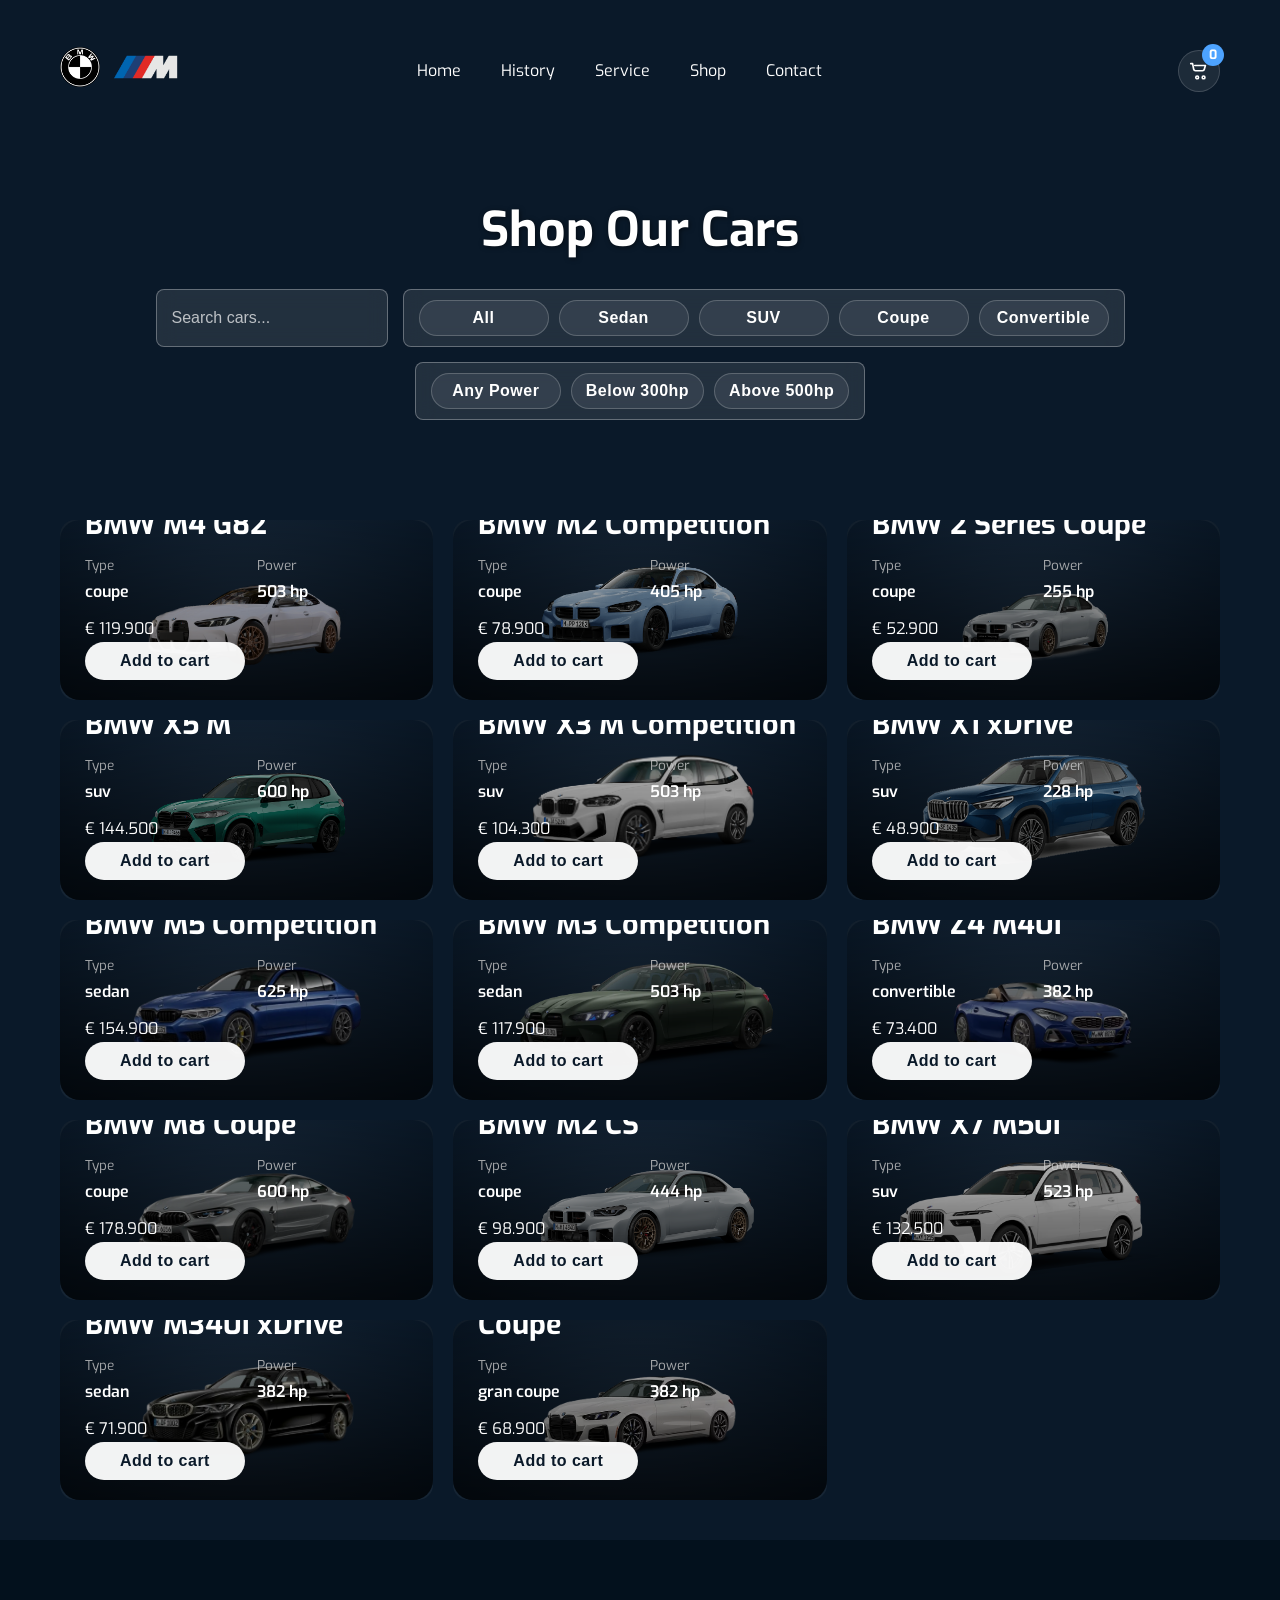
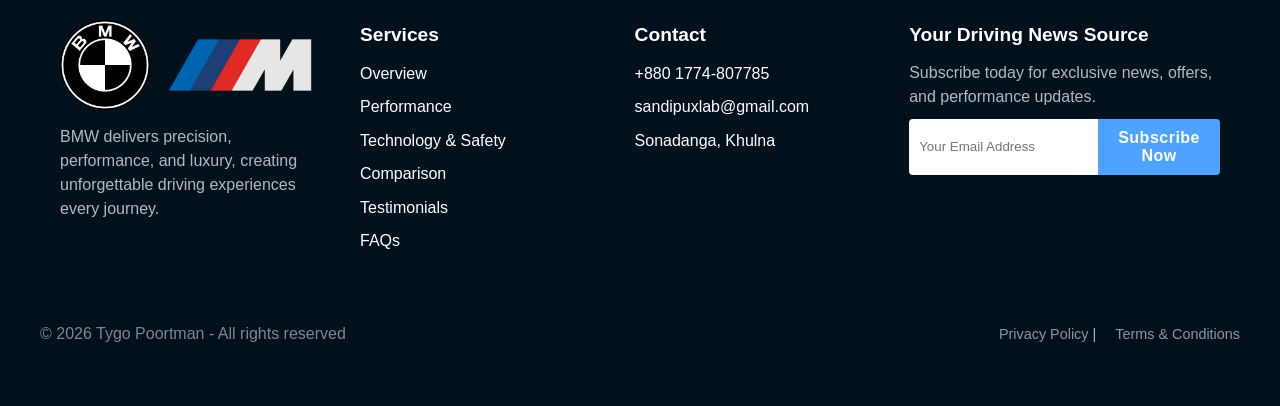
<file: les-1.1/shop.html>
<!DOCTYPE html>
<html lang="en">

<head>
    <meta charset="UTF-8" />
    <meta name="viewport" content="width=device-width, initial-scale=1.0" />
    <title>Shop - Cars</title>
    <link rel="stylesheet" href="style.css" />
    <link rel="stylesheet" href="shop.css" />
    <link rel="preconnect" href="https://fonts.googleapis.com" />
    <link rel="preconnect" href="https://fonts.gstatic.com" crossorigin />
    <link href="https://fonts.googleapis.com/css2?family=Exo:ital,wght@0,100..900;1,100..900&display=swap"
        rel="stylesheet" />
</head>

<body>
    <!-- NAVBAR -->
    <header class="navbar">
        <div class="logo">
            <a href="index.html"><img src="images/bmwlogo.png" alt="BMW Logo" class="logoimg" /></a>
            <a href="index.html"><img src="images/bmwmlogo.png" alt="BMW M Logo" class="logomimg" /></a>
        </div>
        <nav class="nav-links">
            <a href="index.html#">Home</a>
            <a href="index.html#history">History</a>
            <a href="index.html#service">Service</a>
            <a href="shop.html#">Shop</a>
            <a href="index.html#contact">Contact</a>

        </nav>
        <div class="cart-icon">
            <a href="shoppingcart.html" class="cart-link" aria-label="Open shopping cart">
                <svg viewBox="0 0 24 24" aria-hidden="true">
                    <path d="M3 4h2l1.2 6.1a2 2 0 0 0 2 1.6h7.6a2 2 0 0 0 2-1.6L19 6H7.4" />
                    <circle cx="10" cy="19" r="1.5" />
                    <circle cx="17" cy="19" r="1.5" />
                </svg>
            </a>
            <span id="cartCount">0</span>
        </div>
    </header>

    <!-- Shop Header / Search & Filters -->
    <section class="shop-header">
        <h1>Shop Our Cars</h1>
        <div class="search-filter-container">
            <input type="text" id="searchInput" placeholder="Search cars..." />

            <div class="filter-group" id="typeFilter">
                <button data-type="">All</button>
                <button data-type="sedan">Sedan</button>
                <button data-type="suv">SUV</button>
                <button data-type="coupe">Coupe</button>
                <button data-type="convertible">Convertible</button>
            </div>

            <div class="filter-group" id="powerFilter">
                <button data-power="">Any Power</button>
                <button data-power="300">Below 300hp</button>
                <button data-power="500">Above 500hp</button>
            </div>
        </div>
    </section>

    <!-- Car Grid -->
    <section class="car-grid">
        <div id="carsContainer" class="cars">
            <!-- Car items will be injected by JS -->
        </div>
    </section>

    <!-- FOOTER -->
    <footer>
        <div class="footer-container">
            <div class="footer-section">
                <div class="logos">
                    <img src="images/bmwlogo.png" alt="BMW Logo" class="logoimgfooter" />
                    <img src="images/bmwmlogo.png" alt="BMW M Logo" class="logomimgfooter" />
                </div>
                <p>BMW delivers precision, performance, and luxury, creating unforgettable driving experiences every
                    journey.</p>
            </div>

            <div class="footer-section">
                <h2>Services</h2>
                <ul>
                    <li>Overview</li>
                    <li>Performance</li>
                    <li>Technology & Safety</li>
                    <li>Comparison</li>
                    <li>Testimonials</li>
                    <li>FAQs</li>
                </ul>
            </div>

            <div class="footer-section">
                <h2>Contact</h2>
                <ul>
                    <li>+880 1774-807785</li>
                    <li>sandipuxlab@gmail.com</li>
                    <li>Sonadanga, Khulna</li>
                </ul>
            </div>

            <div class="footer-section">
                <h2>Your Driving News Source</h2>
                <p>Subscribe today for exclusive news, offers, and performance updates.</p>
                <form class="subscribe-form">
                    <input type="email" placeholder="Your Email Address" />
                    <button type="submit">Subscribe Now</button>
                </form>
            </div>
        </div>
        <div class="footer-bottom">
            <p>&copy; 2026 Tygo Poortman - All rights reserved</p>
            <div class="privacy-links">
                <a href="#">Privacy Policy</a> | <a href="#">Terms & Conditions</a>
            </div>
        </div>
    </footer>

    <script src="shop.js" defer></script>
</body>

</html>
</file>
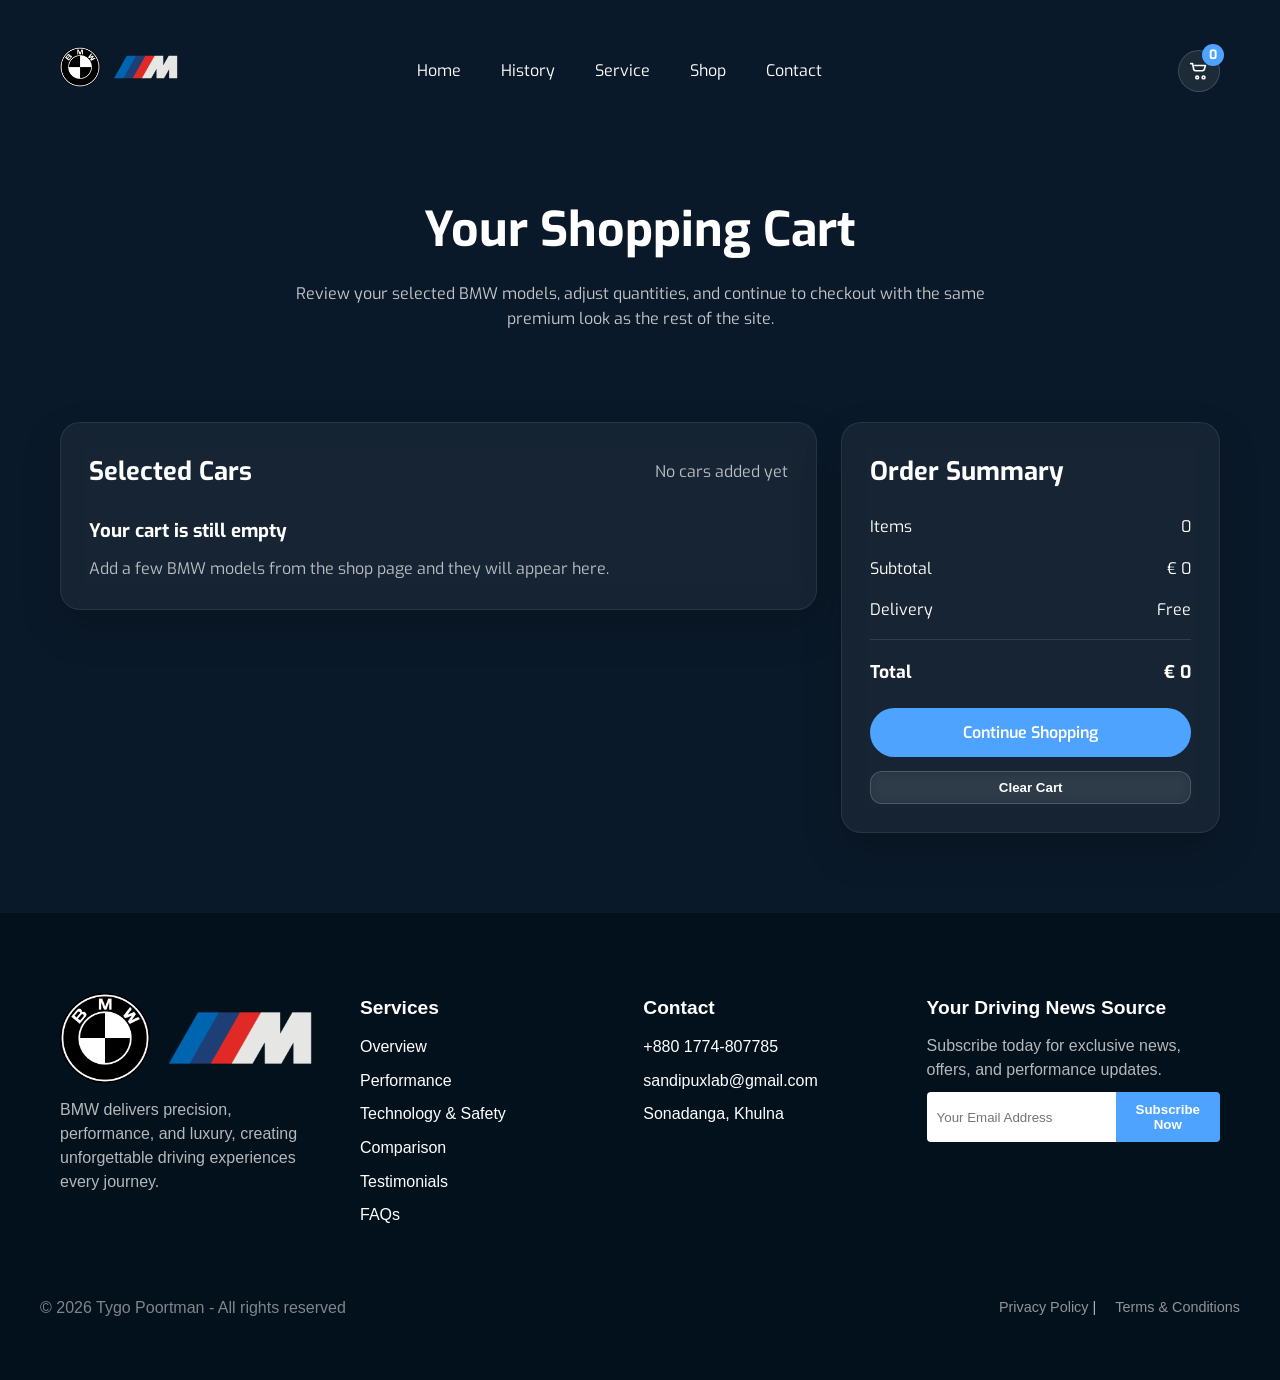
<file: les-1.1/shoppingcart.html>
<!DOCTYPE html>
<html lang="en">

<head>
    <meta charset="UTF-8" />
    <meta name="viewport" content="width=device-width, initial-scale=1.0" />
    <title>Shopping Cart - BMW</title>
    <link rel="stylesheet" href="style.css" />
    <link rel="stylesheet" href="shoppingcart.css" />
    <link rel="preconnect" href="https://fonts.googleapis.com" />
    <link rel="preconnect" href="https://fonts.gstatic.com" crossorigin />
    <link href="https://fonts.googleapis.com/css2?family=Exo:ital,wght@0,100..900;1,100..900&display=swap"
        rel="stylesheet" />
</head>

<body class="cart-page">
    <header class="navbar">
        <div class="logo">
            <a href="index.html"><img src="images/bmwlogo.png" alt="BMW Logo" class="logoimg" /></a>
            <a href="index.html"><img src="images/bmwmlogo.png" alt="BMW M Logo" class="logomimg" /></a>
        </div>
        <nav class="nav-links">
            <a href="index.html">Home</a>
            <a href="index.html#history">History</a>
            <a href="index.html#service">Service</a>
            <a href="shop.html">Shop</a>
            <a href="index.html#contact">Contact</a>

        </nav>
        <div class="cart-icon">
            <a href="shoppingcart.html" class="cart-link" aria-label="Open shopping cart">
                <svg viewBox="0 0 24 24" aria-hidden="true">
                    <path d="M3 4h2l1.2 6.1a2 2 0 0 0 2 1.6h7.6a2 2 0 0 0 2-1.6L19 6H7.4" />
                    <circle cx="10" cy="19" r="1.5" />
                    <circle cx="17" cy="19" r="1.5" />
                </svg>
            </a>
            <span id="cartCount">0</span>
        </div>
    </header>

    <section class="cart-header">
        <h1>Your Shopping Cart</h1>
        <p>Review your selected BMW models, adjust quantities, and continue to checkout with the same premium look as
            the rest of the site.</p>
    </section>

    <main class="cart-layout">
        <section class="cart-panel">
            <div class="cart-title-row">
                <h2>Selected Cars</h2>
                <p class="subtle-text" id="cartStatus">Loading your cart...</p>
            </div>

            <div id="cartItems" class="cart-items"></div>
        </section>

        <aside class="summary-panel">
            <h2>Order Summary</h2>
            <div class="summary-lines">
                <div class="summary-line">
                    <span>Items</span>
                    <span id="summaryItems">0</span>
                </div>
                <div class="summary-line">
                    <span>Subtotal</span>
                    <span id="summarySubtotal">EUR 0</span>
                </div>
                <div class="summary-line">
                    <span>Delivery</span>
                    <span id="summaryDelivery">Free</span>
                </div>
                <div class="summary-total">
                    <span>Total</span>
                    <span id="summaryTotal">EUR 0</span>
                </div>
            </div>

            <div class="summary-actions">
                <a href="shop.html" class="primary-link">Continue Shopping</a>
                <button type="button" id="clearCartButton" class="secondary-button">Clear Cart</button>
            </div>
        </aside>
    </main>

    <footer>
        <div class="footer-container">
            <div class="footer-section">
                <div class="logos">
                    <img src="images/bmwlogo.png" alt="BMW Logo" class="logoimgfooter" />
                    <img src="images/bmwmlogo.png" alt="BMW M Logo" class="logomimgfooter" />
                </div>
                <p>BMW delivers precision, performance, and luxury, creating unforgettable driving experiences every
                    journey.</p>
            </div>

            <div class="footer-section">
                <h2>Services</h2>
                <ul>
                    <li>Overview</li>
                    <li>Performance</li>
                    <li>Technology & Safety</li>
                    <li>Comparison</li>
                    <li>Testimonials</li>
                    <li>FAQs</li>
                </ul>
            </div>

            <div class="footer-section">
                <h2>Contact</h2>
                <ul>
                    <li>+880 1774-807785</li>
                    <li>sandipuxlab@gmail.com</li>
                    <li>Sonadanga, Khulna</li>
                </ul>
            </div>

            <div class="footer-section">
                <h2>Your Driving News Source</h2>
                <p>Subscribe today for exclusive news, offers, and performance updates.</p>
                <form class="subscribe-form">
                    <input type="email" placeholder="Your Email Address" />
                    <button type="submit">Subscribe Now</button>
                </form>
            </div>
        </div>
        <div class="footer-bottom">
            <p>&copy; 2026 Tygo Poortman - All rights reserved</p>
            <div class="privacy-links">
                <a href="#">Privacy Policy</a> | <a href="#">Terms & Conditions</a>
            </div>
        </div>
    </footer>

    <script src="shoppingcart.js" defer></script>
</body>

</html>
</file>
<file: les-1.1/style.css>
* {
  margin: 0;
  padding: 0;
  box-sizing: border-box;
  scroll-behavior: smooth;
}

body {
  font-family: "Exo", sans-serif;
  margin: -30 0;
  background: #0a1929;
  color: white;
  line-height: 1.6;
}

/* ===== NAVBAR ===== */
.navbar {
  margin-top: 30px;
  display: flex;
  align-items: center;
  padding: 20px 60px;
  position: relative;
  z-index: 1;
}

.logo {
  position: absolute;
  left: 60px;
  display: flex;
  align-items: center;
  gap: 10px;
}

.nav-links {
  display: flex;
  gap: 40px;
  margin: auto;
  text-decoration: none;
}

.nav-links a {
  position: relative;
  color: white;
  text-decoration: none;
  font-size: 16px;
  font-weight: 400;
  transition: all 0.3s ease;
}

.nav-links a::after {
  content: "";
  position: absolute;
  width: 0%;
  height: 2px;
  background: #4da3ff;
  left: 0;
  bottom: -5px;
  transition: 0.3s;
}

.nav-links a:hover::after {
  width: 100%;
}

.logoimg {
  height: 40px;
  width: auto;
}

.logomimg {
  height: 40px;
  width: auto;
}

/* ===== HERO SECTION ===== */
.top-section {
  position: relative;
  overflow: hidden;
  min-height: 80vh;
  z-index: 4;
}

.hero {
  text-align: center;
  padding: 80px 20px 0;
  position: relative;
  overflow: hidden;
}

.hero h1 {
  font-size: 3.5rem;
  font-weight: 700;
  margin-bottom: 20px;
  z-index: 2;
  position: relative;
}

.herospan {
  font-family: "Exo", sans-serif;
  font-weight: 300;
  font-size: 3rem;
  display: block;
  margin-bottom: 10px;
}

.herospan2 {
  font-family: "Exo", sans-serif;
  font-weight: 700;
  font-size: 4rem;
  background: white;
  -webkit-background-clip: text;
  -webkit-text-fill-color: transparent;
  background-clip: text;
}

.hero p {
  font-size: 1.2rem;
  opacity: 0.8;
  margin-bottom: 40px;
  max-width: 600px;
  margin-left: auto;
  margin-right: auto;
  position: relative;
  z-index: 3;
}

.hero-car {
  width: 100%;
  max-width: 1200px;
  height: auto;
  margin: 40px 0;
  z-index: 2;
  position: relative;
}

.hero-stats {
  display: flex;
  gap: 60px;
  padding: 30px 100px;
  margin-left: auto;
margin-right: 10%;
  margin-top: -100px;
  width: fit-content;

  background: linear-gradient(
    90deg,
    rgba(28, 63, 110, 0.15) 0%,
    rgba(28, 63, 110, 0.4) 30%,
    rgba(28, 63, 110, 0.8) 70%,
    rgba(42, 90, 160, 1) 100%
  );

  border: 1px solid rgba(255,255,255,0.1);

  clip-path: polygon(18% 0, 100% 0, 82% 100%, 0% 100%);

  backdrop-filter: blur(20px);
  position: relative;
  z-index: 3;
}


.hero-stats div {
  text-align: center;
  position: relative;
  padding: 0 20px;
}

.hero-stats div:not(:last-child)::after {
  content: "";
  position: absolute;
  right: -30px;
  top: 50%;
  transform: translateY(-50%);
  width: 1px;
  height: 40px;
  background: rgba(255,255,255,0.3);
}

.hero-stats h2 {
  font-size: 2rem;
  color: #ffffff;
  margin-bottom: 5px;
}

.hero-stats p {
  font-size: 0.8rem;
  opacity: 0.7;
  text-transform: uppercase;
  letter-spacing: 1px;
}

/* ===== M STRIPES ===== */
.m-stripes {
  position: absolute;
  top: -200px;
  right: 1350px;
  display: flex;
  transform: rotate(15deg);
  z-index: -1;
  opacity: 1;
}

.stripe {
  width: 150px;
  height: 2000px;
}

.blue-light {
  background: linear-gradient(180deg, #6db6ff, #4da3ff);
}

.blue-dark {
  background: linear-gradient(180deg, #012f6f, #022459);
}

.red {
  background: linear-gradient(180deg, #e2272b, #c62828);
}

/* ===== SPECIFICATIONS SECTION ===== */
.specs {
  padding: 120px 60px;
  position: relative;
}

.specs h2{
font-size:2.6rem;
font-weight:700;
text-align:left;
margin-bottom:40px;
margin-left: 14.5%;
}

.specs-container {
  display: grid;
  grid-template-columns: 1fr 1fr;
  gap: 100px;
  align-items: center;
  max-width: 1400px;
  margin: 0 auto;
}

.spec-list {
  width: 100%;
  max-width: 550px;
}

.spec-tabs {
  display: flex;
  gap: 40px;
  border-bottom: 1px solid rgba(255,255,255,0.2);
  padding-bottom: 12px;
  margin-bottom: 25px;
}

.spec-tabs span {
  font-size: 15px;
  opacity: 0.6;
  cursor: pointer;
}

.spec-tabs span.active {
  opacity: 1;
  font-weight: 600;
}

.spec-row {
  display: flex;
  align-items: center;
  margin: 14px 0;
  font-size: 15px;
}

.spec-row span:first-child {
  white-space: nowrap;
  opacity: 0.7;
}

.spec-row span:last-child {
  white-space: nowrap;
  font-weight: 600;
}

/* dotted line */
.spec-row::before {
  content: "";
  flex: 1;
  border-bottom: 1px dotted rgba(255,255,255,0.3);
  margin: 0 15px;
}

.spec-title {
  font-size: 1.8rem;
  margin-bottom: 30px;
  font-weight: 600;
  color: #4da3ff;
  text-transform: uppercase;
  letter-spacing: 2px;
}


.spec-row {
  display: flex;
  justify-content: space-between;
  padding: 15px 0;
  border-bottom: 1px solid rgba(255,255,255,0.1);
  font-size: 1rem;
}

.spec-row:last-child {
  border-bottom: none;
}

.spec-row span:first-child {
  opacity: 0.7;
  letter-spacing: 1px;
  font-weight: 300;
}

.spec-row span:last-child {
  font-weight: 600;
  color: #ffffff;
}

.engine-wrapper {
  position: relative;
  display: flex;
  justify-content: center;
  align-items: center;
}

.engine-background-stripes {
  position: absolute;
  background: #757779;
  top: 50%;
  left: 48%;
  width: 700px;
  height: 250px;
  transform: translate(-50%, -50%) rotate(-55deg);

clip-path: polygon(0 0, 75% 0, 100% 100%, 25% 100%);

  z-index: 0;
  border-radius: 10px;
  opacity: 0.5;
}

.engine-image {
  max-width: 500px;
  height: auto;
  position: relative;
  z-index: 1;
  filter: drop-shadow(0 20px 40px rgba(0, 0, 0, 0.3));
}

/* ===== CAR SELECTOR ===== */
.car-select {
  text-align: center;
  padding: 80px 60px 120px;
  background: #0a1929;
  position: relative;
}

.hero-car,
.car-item img {
  transition: opacity 0.35s ease;
}

.fade-out {
  opacity: 0;
}

/* Top Navigation Tabs */
.car-select-nav {
  display: flex;
  justify-content: center;
  gap: 60px;
  margin-bottom: 80px;
}

.car-select-nav span {
  font-size: 1.1rem;
  font-weight: 400;
  color: rgba(255, 255, 255, 0.6);
  cursor: pointer;
  transition: all 0.3s ease;
  position: relative;
}

.car-select-nav span.active {
  color: #ffffff;
  font-weight: 500;
}

.car-select-nav span.active::after {
  content: "";
  position: absolute;
  bottom: -8px;
  left: 0;
  width: 100%;
  height: 2px;
  background: #4da3ff;
  transition: 0.3s;
}


/* Car Display Area */
.car-display {
  width: 100%;
  height: 400px;
  margin-bottom: 60px;
  overflow: hidden;
}

.car-carousel {
  position: relative;
  z-index: 1;
  width: 100%;
  height: 400px;
  display: flex;
  justify-content: center;
  align-items: center;
  overflow: hidden;
}

.fade-out {
  opacity: 0;
}

.car-item {
  position: absolute;
  top: 50%;
  left: 50%;
  transform: translate(-50%, -50%) scale(0.7);
  opacity: 0.6;
  transition: transform 0.5s ease, opacity 0.5s ease;
  z-index: 1;
}

.car-item.left {
  transform: translate(-150%, -50%) scale(0.7);
  z-index: 2;
}

.car-item.right {
  transform: translate(50%, -50%) scale(0.7);
  z-index: 2;
}

.car-item.center {
  transform: translate(-50%, -50%) scale(1);
  opacity: 1;
  z-index: 3;
}

.car-item.far-left {
  transform: translate(-250%, -50%) scale(0.6);
  opacity: 0;
  z-index: 0;
}

.car-item.far-right {
  transform: translate(150%, -50%) scale(0.6);
  opacity: 0;
  z-index: 0;
}

/* Immediate neighbors */
.car-item.left,
.car-item.right {
  opacity: 0.6;
  transform: translateX( ... ) scale(0.7); /* your existing positions */
  z-index: 2;
}

/* Center car */
.car-item.center {
  opacity: 1;
  transform: translate(-50%, -50%) scale(1);
  z-index: 3;
}

/* Cars that are far away (hidden) */
.car-item.far-left,
.car-item.far-right {
  opacity: 0;      /* completely invisible */
  transform: scale(0.6); /* optional smaller size */
  z-index: 0;      /* behind others */
  pointer-events: none; /* prevents clicks */
}
.car-item img {
  width: 400px; /* your car image width */
  height: auto;
}

/* Circular Platform for Center Car */
.car-item.center::before {
  content: "";
  position: absolute;
  bottom: -20px;
  left: 50%;
  transform: translateX(-50%);
  width: 400px;
  height: 8px;
  background: rgba(77, 163, 255, 0.3);
  border-radius: 50%;
  filter: blur(4px);
  z-index: -1;
}

.car-item.center::after {
  content: "";
  position: absolute;
  bottom: -15px;
  left: 50%;
  transform: translateX(-50%);
  width: 350px;
  height: 4px;
  border: 1px solid rgba(77, 163, 255, 0.4);
  border-radius: 50%;
  z-index: -1;
}

/* Bottom Controls */
.car-controls {
  position: relative;
  z-index: 10;
  display: flex;
  justify-content: space-between;
  align-items: center;
  max-width: 1000px;
  margin: 0 auto;
  gap: 40px;
}

/* Model Selector */
.model-selector {
  display: flex;
  align-items: center;
  gap: 20px;
  background: rgba(255, 255, 255, 0.05);
  border: 1px solid rgba(255, 255, 255, 0.1);
  border-radius: 25px;
  padding: 12px 24px;
  backdrop-filter: blur(10px);
}

.model-selector button {
  background: none;
  border: none;
  color: rgba(255, 255, 255, 0.6);
  font-size: 1.2rem;
  cursor: pointer;
  transition: all 0.3s ease;
  padding: 5px;
}

.model-selector button:hover {
  color: #4da3ff;
  transform: scale(1.1);
}

.model-selector span {
  font-size: 1.1rem;
  font-weight: 600;
  color: #ffffff;
  min-width: 100px;
}

/* Color Selector */
.color-selector {
  display: flex;
  flex-direction: column;
  align-items: center;
  gap: 15px;
}

.color-controls {
  display: flex;
  align-items: center;
  gap: 15px;
  background: rgba(255, 255, 255, 0.05);
  border: 1px solid rgba(255, 255, 255, 0.1);
  border-radius: 25px;
  padding: 12px 20px;
  backdrop-filter: blur(10px);
}

.color-nav-btn {
  background: none;
  border: none;
  color: rgba(255, 255, 255, 0.6);
  font-size: 1rem;
  cursor: pointer;
  transition: all 0.3s ease;
  padding: 5px;
}

.color-nav-btn:hover {
  color: #4da3ff;
}

.colors {
  display: flex;
  gap: 12px;
  margin: 0;
}

.colors button {
  width: 35px;
  height: 35px;
  border-radius: 50%;
  border: 2px solid rgba(255, 255, 255, 0.2);
  cursor: pointer;
  transition: all 0.3s ease;
  position: relative;
}

.colors button:hover,
.colors button.active {
  transform: scale(1.15);
  border-color: #4da3ff;
  box-shadow: 0 0 15px rgba(77, 163, 255, 0.4);
}

.colors button[data-color="white"] {
  background: #ffffff;
}

.colors button[data-color="green"] {
  background: #2d5a3d;
}

.colors button[data-color="red"] {
  background: #e2272b;
}

.colors button[data-color="gray"] {
  background: #6b7280;
}

.colors button[data-color="blue"] {
  background: #1c69d4;
}

.colors button[data-color="yellow"] {
  background: #eab308;
}

.color-tagline {
  font-size: 0.95rem;
  color: rgba(255, 255, 255, 0.7);
  margin-top: 5px;
}

/* Action Buttons */
.action-buttons {
  display: flex;
  gap: 15px;
}

.action-buttons button {
  padding: 12px 30px;
  border-radius: 25px;
  font-size: 1rem;
  font-weight: 500;
  cursor: pointer;
  transition: all 0.3s ease;
  border: 1px solid rgba(255, 255, 255, 0.2);
  backdrop-filter: blur(10px);
}

.select-btn {
  background: rgba(255, 255, 255, 0.9);
  color: #0a1929;
}

.select-btn:hover {
  background: #ffffff;
  transform: translateY(-2px);
  box-shadow: 0 5px 15px rgba(255, 255, 255, 0.2);
}

.cancel-btn {
  background: rgba(255, 255, 255, 0.05);
  color: rgba(255, 255, 255, 0.7);
}

.cancel-btn:hover {
  background: rgba(255, 255, 255, 0.1);
  color: #ffffff;
}

/* Responsive Design for Car Selector */
@media (max-width: 1200px) {
  .car-controls {
    flex-direction: column;
    gap: 30px;
  }
  
  .car-item.left,
  .car-item.right {
    display: none;
  }
  
  .car-item.center {
    position: relative;
    left: auto;
    transform: none;
  }
}

@media (max-width: 768px) {
  .car-select-nav {
    gap: 30px;
  }
  
  .car-select-nav span {
    font-size: 1rem;
  }
  
  .car-display {
    height: 300px;
  }
  
  .car-item img {
    max-width: 400px;
  }
  
  .model-selector span {
    min-width: 80px;
    font-size: 1rem;
  }
  
  .colors button {
    width: 30px;
    height: 30px;
  }
  
  .action-buttons {
    flex-direction: column;
    width: 100%;
  }
  
  .action-buttons button {
    width: 100%;
  }
}

@media (max-width: 480px) {
  .car-select {
    padding: 60px 20px 80px;
  }
  
  .car-select-nav {
    flex-direction: column;
    gap: 20px;
  }
  
  .color-controls {
    flex-direction: column;
    gap: 10px;
  }
  
  .colors {
    gap: 8px;
  }
  
  .colors button {
    width: 28px;
    height: 28px;
  }
}

/* DIGITAL PERFORMANCE */

.digital-performance{
padding:120px 80px;
position:relative;
}

.digital-top{
display:grid;
grid-template-columns:2fr 1fr;
gap:30px;
align-items:center;
margin-bottom:70px;
}

.digital-car{
width:100%;
border-radius:10px;
}

.digital-box{
background:#22385c;
padding:40px;
border-radius:8px;
}

.digital-box h2{
font-size:1.8rem;
margin-bottom:10px;
}

.digital-box a{
color:#4da3ff;
text-decoration:none;
}

.digital-bottom{
display:grid;
grid-template-columns:1fr 1fr;
gap:80px;
align-items:center;
}

.digital-text h2{
font-size:2rem;
margin-bottom:20px;
}

.digital-text p{
opacity:.8;
margin-bottom:30px;
}

.digital-features{
display:flex;
gap:40px;
flex-wrap:wrap;
}

.feature{
display:flex;
gap:8px;
opacity:.9;
}

.digital-interior{
width:100%;
border-radius:10px;
}

/* TESTIMONIAL */

.testimonial{
padding:120px 60px;
text-align:center;
}

.testimonial-sub{
opacity:.7;
max-width:700px;
margin:20px auto 80px auto;
}

.testimonial-container{
display:flex;
align-items:center;
justify-content:center;
gap:30px;
}

.testimonial-card{
display:flex;
gap:40px;
align-items:center;
background:rgba(255,255,255,0.03);
padding:40px;
border-radius:15px;
max-width:800px;
}

.person{
width:220px;
border-radius:10px;
}

.testimonial-text{
text-align:left;
max-width:420px;
}

.quote{
font-size:60px;
opacity:.3;
}

.testimonial-text p{
opacity:.9;
margin-bottom:20px;
}

.stars{
color:#FFD700;
margin-bottom:10px;
}

.arrow{
background:none;
border:none;
font-size:28px;
color:white;
cursor:pointer;
opacity:.7;
}

.arrow:hover{
opacity:1;
}

/* ===================== COMPARISON SECTION ===================== */
.comparison {
    padding: 60px 20px 100px;
    text-align: center;
    background: #0a1929;
    color: #fff;
    font-family: Arial, sans-serif;
}

.comparison h2 {
    font-size: 3rem;
    margin-bottom: 20px;
}

.compare-sub {
    font-size: 1.2rem;
    opacity: 0.8;
    margin-bottom: 60px;
}

/* ===================== CAR GRID ===================== */
.comparison .cars {
    display: grid;
    grid-template-columns: 1fr; /* 1 card per row */
    gap: 40px;
    max-width: 1200px;
    margin: 0 auto;
}

/* ===================== CAR CARD ===================== */
.car.card {
    position: relative;
    border-radius: 20px;
    overflow: hidden;
    cursor: pointer;
    background: transparent;
    transition: transform 0.3s ease, box-shadow 0.3s ease;
}

.car.card:hover {
    transform: scale(1.02);
    box-shadow: 0 20px 40px rgba(0,0,0,0.5);
}

/* ===================== MEDIA CONTAINER ===================== */
.car-media {
    width: 100%;
    position: relative;
    overflow: hidden;
    border-radius: 20px;
    aspect-ratio: 16/9; /* Use the video's aspect ratio */
}

/* Image & video full width and height */
.car-media img,
.car-media video {
    position: absolute;
    top: 0;
    left: 0;
    width: 100%;
    height: 100%;
    object-fit: cover;
    border-radius: 20px;
    transition: opacity 0.3s ease;
}

.car-media video {
    opacity: 0;
    z-index: 1;
}

/* Fade image/video on hover */
.car-media:hover img {
    opacity: 0;
}

.car-media:hover video {
    opacity: 1;
}

/* Mute/unmute button style */
.mute-btn {
    position: absolute;
    top: 10px;
    right: 10px;
    z-index: 5;
    background: rgba(0,0,0,0.5);
    color: white;
    border: none;
    border-radius: 50%;
    width: 40px;
    height: 40px;
    cursor: pointer;
    font-size: 18px;
    display: flex;
    align-items: center;
    justify-content: center;
}

/* ===================== TEXT OVER MEDIA ===================== */

.car .card-content {
    position: absolute;
    bottom: 0;
    left: 0;
    width: 100%;
    padding: 20px 25px;
    color: #fff;
    z-index: 10;
    text-align: left;
    background: linear-gradient(to top, rgba(0,0,0,0.7), rgba(0,0,0,0)); /* dark gradient from bottom */
    border-radius: 0 0 20px 20px;
    box-sizing: border-box;
}

.car .card-content h3 {
    margin: 0 0 8px;
    font-size: 1.8rem;
    font-weight: 700;
}

.car .card-content .spec-grid {
    display: grid;
    grid-template-columns: repeat(2, 1fr);
    gap: 8px 20px;
    font-size: 0.95rem;
    margin-bottom: 10px;
}

.car .card-content .spec-grid div span {
    display: block;
    font-size: 0.85rem;
    opacity: 0.8;
}

.car .card-content .spec-grid div p {
    font-weight: 600;
    margin: 2px 0;
}

.car .card-content .price {
    font-size: 1.1rem;
    font-weight: 600;
    margin: 8px 0;
}

.car .card-content button {
    background: rgba(255,255,255,0.95);
    color: #0a1929;
    border: none;
    padding: 10px 35px;
    border-radius: 25px;
    cursor: pointer;
    font-weight: 600;
    transition: transform 0.3s ease, background 0.3s ease;
}

.car .card-content button:hover {
    transform: scale(1.05);
    background: rgba(255,255,255,1);
}

/* ===================== RESPONSIVE ===================== */
@media (max-width: 900px) {
    .car .card-content .spec-grid {
        grid-template-columns: 1fr;
    }
}

@media (max-width: 600px) {
    .comparison h2 { font-size: 2rem; }
    .compare-sub { font-size: 1rem; }
    .car .card-content h3 { font-size: 1.4rem; }
    .car .card-content button { padding: 10px 25px; font-size: 0.9rem; }
    .comparison { padding: 40px 10px 80px; }
    .car-media { aspect-ratio: 16/9; } /* same aspect ratio on mobile */
}

/* ===================== FAQ ===================== */
.faq {
  padding: 120px 60px;
  background: #0a1929;
}

.faq h2 {
  font-size: 3rem;
  font-weight: 700;
  text-align: center;
  margin-bottom: 80px;
  color: #ffffff;
}

.question {
  max-width: 800px;
  margin: 0 auto 30px;
  background: rgba(77, 163, 255, 0.05);
  border: 1px solid rgba(77, 163, 255, 0.1);
  border-radius: 20px;
  padding: 30px 40px;
  backdrop-filter: blur(10px);
  cursor: pointer;
  transition: all 0.3s ease;
}

.question:hover {
  border-color: #4da3ff;
  background: rgba(77, 163, 255, 0.1);
}

.question h4 {
  font-size: 1.3rem;
  font-weight: 500;
  color: #ffffff;
  margin: 0;
}

/* ===== FOOTER ===== */
footer {
  background-color: #03111d;
  padding: 60px 40px;
  color: #fff;
  font-family: Arial, sans-serif;
}

.footer-container {
  display: flex;
  flex-wrap: wrap;
  justify-content: space-between;
  max-width: 1200px;
  margin: 0 auto;
}

.footer-section {
  flex: 1 1 200px;
  margin: 20px;
}

.logos {
  display: flex;
  align-items: center;
  gap: 10px;
  margin-bottom: 15px;
}

.logoimgfooter,
.logomimgfooter {
  height: 90px;
  width: auto;
}

footer p {
  font-size: 1rem;
  opacity: 0.7;
  line-height: 1.5;
}

h2 {
  font-size: 1.2rem;
  margin-bottom: 10px;
  font-weight: bold;
}

ul {
  list-style: none;
  padding: 0;
  margin: 0;
}

ul li {
  margin-bottom: 8px;
  cursor: pointer;
  transition: color 0.3s;
}

ul li:hover {
  color: #4da3ff;
}

.subscribe-form {
  display: flex;
  margin-top: 10px;
}

.subscribe-form input[type="email"] {
  flex: 1;
  padding: 10px;
  border: none;
  border-radius: 4px 0 0 4px;
}

.subscribe-form button {
  padding: 10px 20px;
  border: none;
  background-color: #4da3ff;
  color: #fff;
  border-radius: 0 4px 4px 0;
  cursor: pointer;
  transition: background-color 0.3s;
}

.subscribe-form button:hover {
  background-color: #3b8ddb;
}

.footer-bottom {
  display: flex;
  justify-content: space-between;
  align-items: center;
  margin-top: 40px;
  font-size: 0.9rem;
  opacity: 0.7;
}

.privacy-links a {
  color: #ccc;
  text-decoration: none;
  margin-left: 15px;
  transition: color 0.3s;
}

.privacy-links a:hover {
  color: #4da3ff;
}

/* Responsive adjustments */
@media(max-width: 768px) {
  .footer-container {
    flex-direction: column;
    align-items: center;
  }
  .footer-section {
    margin: 20px 0;
    text-align: center;
  }
  .footer-bottom {
    flex-direction: column;
    gap: 10px;
    text-align: center;
  }
}

/* ===== RESPONSIVE DESIGN ===== */
@media (max-width: 1200px) {
  .specs-container {
    grid-template-columns: 1fr;
    gap: 60px;
    text-align: center;
  }
  
  .hero h1 {
    font-size: 2.5rem;
  }
  
  .herospan {
    font-size: 2rem;
  }
  
  .herospan2 {
    font-size: 3rem;
  }
}

@media (max-width: 768px) {
  .navbar {
    padding: 20px 30px;
  }
  
  .logo {
    left: 30px;
  }
  
  .nav-links {
    gap: 20px;
  }
  
  .nav-links a {
    font-size: 14px;
  }
  
  .hero {
    padding: 60px 20px 0;
  }
  
  .hero h1 {
    font-size: 2rem;
  }
  
  .herospan {
    font-size: 1.5rem;
  }
  
  .herospan2 {
    font-size: 2.2rem;
  }
  
  .hero-stats {
    flex-direction: column;
    gap: 30px;
    padding: 30px;
  }
  
  .specs, .car-select, .testimonial, .comparison, .faq {
    padding: 80px 30px;
  }
  
  .specs h2, .car-select h2, .testimonial h2, .comparison h2, .faq h2 {
    font-size: 2rem;
  }
  
  .cars {
    grid-template-columns: 1fr;
    gap: 40px;
  }
}

@media (max-width: 480px) {
  .nav-links {
    display: none;
  }
  
  .hero-stats {
    margin-top: -50px;
  }
  
  .colors button {
    width: 50px;
    height: 50px;
  }
}

/* BACKGROUND WHEELS */

.bg-wheel{
position:absolute;
width:450px;
opacity:0.06;
pointer-events:none;
z-index:0;
}

/* left wheel */
.wheel-left{
left:-120px;
top:200px;
transform:rotate(20deg);
}

/* right wheel */
.wheel-right{
right:-120px;
top:150px;
transform:rotate(-10deg);
}

/* bottom wheel */
.wheel-bottom{
right:-200px;
bottom:-120px;
transform:rotate(35deg);
}

.testimonial,
.comparison{
position:relative;
overflow:hidden;
}

.bg-wheel{
animation: wheelRotate 40s linear infinite;
}

.far-left{
transform:translate(-250%,-50%) scale(0.6);
opacity:0;
}

.far-right{
transform:translate(150%,-50%) scale(0.6);
opacity:0;
}

.cart-icon {
  position: relative;
  display: flex;
  align-items: center;
  justify-content: right;
}

.cart-link {
  display: inline-flex;
  justify-content: center;
  align-items: center;
  width: 42px;
  height: 42px;
  border-radius: 50%;
  background: rgba(255, 255, 255, 0.08);
  border: 1px solid rgba(255, 255, 255, 0.16);
}

.cart-link svg {
  width: 22px;
  height: 22px;
  stroke: #fff;
  stroke-width: 1.8;
  fill: none;
  stroke-linecap: round;
  stroke-linejoin: round;
}

#cartCount {
  position: absolute;
  top: -6px;
  right: -4px;
  min-width: 22px;
  height: 22px;
  padding: 0 6px;
  border-radius: 999px;
  display: flex;
  justify-content: center;
  align-items: center;
  background: #4da3ff;
  color: #fff;
  font-size: 0.8rem;
  font-weight: 700;
}
</file>
<file: les-1.1/shop.css>
/* ===================== SHOPS SECTION STYLES ===================== */

.shop-header {
  text-align: center;
  padding: 80px 20px 60px;
  background: linear-gradient(180deg, rgba(10,25,41,0.85) 0%, rgba(10,25,41,0.95) 100%);
  position: relative;
  z-index: 5;

}

.shop-header h1 {
  font-size: 3rem;
  font-weight: 700;
  margin-bottom: 20px;
  color: #fff;
  text-shadow: 1px 1px 5px rgba(0,0,0,0.5);
}

.search-filter-container {
  max-width: 1000px;
  margin: 20px auto 0 auto;
  display: flex;
  flex-wrap: wrap;
  justify-content: center;
  gap: 15px;
}

#searchInput,
#typeFilter,
#powerFilter {
  background: rgba(255, 255, 255, 0.1);
  border: 1px solid rgba(255,255,255,0.3);
  border-radius: 8px;
  padding: 10px 15px;
  font-size: 1rem;
  color: #fff;
  transition: background 0.3s, border-color 0.3s;
  backdrop-filter: blur(10px);
  -webkit-backdrop-filter: blur(10px);
  min-width: 180px;
}

#searchInput::placeholder,
#typeFilter option,
#powerFilter option {
  color: rgba(255,255,255,0.7);
}

#searchInput:focus,
#typeFilter:focus,
#powerFilter:focus {
  outline: none;
  background: rgba(255,255,255,0.2);
  box-shadow: 0 0 10px rgba(77,163,255,0.4);
  border-color: #4da3ff;
}

.car-grid {
  padding: 40px 20px;
  max-width: 1200px;
  margin: auto;
}

.cars {
  display: grid;
  grid-template-columns: repeat(auto-fit, minmax(280px, 1fr));
  gap: 20px;
}

/* Car card styles */
.car {
  background: rgba(255, 255, 255, 0.05);
  border-radius: 15px;
  overflow: hidden;
  display: flex;
  flex-direction: column; /* KEY */
  transition: 0.3s;
}

.car::after {
  content: "";
  position: absolute;
  inset: 0;
  border-radius: 15px;
  border: 1px solid transparent;
  transition: border 0.3s;
}

.car:hover {
  transform: translateY(-5px);
  box-shadow: 0 8px 20px rgba(0, 0, 0, 0.4);
}

.car:hover::after {
  border: 1px solid rgba(77,163,255,0.4);
}

/* Car media/image styles */
.car-media {
  width: 100%;
  height: 180px;
  background: radial-gradient(circle at center, #1a2c3f 0%, #0a1929 100%);
  display: flex;
  justify-content: center;
  align-items: center;
}

.car-media img {
  max-width: 100%;
  max-height: 100%;
  object-fit: contain;
  padding: 10px;
}
.car:hover .car-media img {
  transform: scale(1.05);
}

/* Card content styles */
.card-content {
  padding: 20px;
  text-align: center;
  border-top: 1px solid rgba(255,255,255,0.1);
}
.card-content h3 {
  margin-bottom: 15px;
}
.spec-grid {
  margin-bottom: 15px;
}
.spec-grid div span {
  display: block;
  opacity: 0.6;
  color: #ccc;
}
.spec-grid div p {
  font-weight: 600;
  font-size: 1rem;
  margin-top: 2px;
  color: #fff;
}
button {
  background: #4da3ff;
  color: #fff;
  border: none;
  padding: 10px 20px;
  border-radius: 25px;
  font-weight: 600;
  cursor: pointer;
  font-size: 1rem;
  transition: background 0.3s, transform 0.2s;
  letter-spacing: 0.5px;
}
button:hover {
  background: #357ab8;
  transform: translateY(-2px);
  transform: scale(0.96);
}

/* Responsive adjustments */
@media(max-width: 1024px) {
  .shop-header h1 {
    font-size: 2.5rem;
  }
}

@media(max-width: 768px) {
  body {
    font-size: 14px;
  }
  header.navbar {
    flex-direction: column;
    align-items: center;
  }
  .shop-header {
    padding: 60px 15px 40px;
  }

  .cars {
    gap: 15px;
  }
  .nav-links {
    margin-top: 10px;
  }
  #searchInput,
  #typeFilter,
  #powerFilter {
    width: 100%;
  }
  .card-content h3 {
    font-size: 1.1rem;
  }
}

/* Filter buttons */
.filter-group {
  display: flex;
  gap: 10px;
  flex-wrap: wrap;
}

.filter-group button {
  background: rgba(255,255,255,0.08);
  border: 1px solid rgba(255,255,255,0.2);
  padding: 8px 14px;
  border-radius: 20px;
  color: #fff;
  cursor: pointer;
  transition: 0.3s;
}

.filter-group button:hover {
  background: rgba(77,163,255,0.3);
}

/* ACTIVE FILTER */
.filter-group button.active {
  background: #4da3ff;
  box-shadow: 0 0 10px rgba(77,163,255,0.6);
}

/* Fade animation */
.car {
  opacity: 1;
  transform: translateY(0);
  transition: 0.4s ease;
}

.car.hide {
  opacity: 0;
  transform: translateY(20px);
}

/* Overlay on hover */
.car-media {
  position: relative;
}

.car-overlay {
  position: absolute;
  inset: 0;
  background: rgba(0,0,0,0.6);
  display: flex;
  justify-content: center;
  align-items: center;
  opacity: 0;
  transition: 0.3s;
}

.car:hover .car-overlay {
  opacity: 1;
}

.car-overlay button {
  background: #4da3ff;
  padding: 10px 20px;
  border-radius: 20px;
}

.filter-group {
  display: flex;
  gap: 10px;
  flex-wrap: wrap;
  justify-content: center;
}

/* Make buttons consistent */
.filter-group button {
  min-width: 130px; /* KEY FIX */
  text-align: center;
}

.cart-icon {
  position: relative;
  display: flex;
  align-items: center;
  justify-content: right;
}

.cart-link {
  display: inline-flex;
  justify-content: center;
  align-items: center;
  width: 42px;
  height: 42px;
  border-radius: 50%;
  background: rgba(255, 255, 255, 0.08);
  border: 1px solid rgba(255, 255, 255, 0.16);
}

.cart-link svg {
  width: 22px;
  height: 22px;
  stroke: #fff;
  stroke-width: 1.8;
  fill: none;
  stroke-linecap: round;
  stroke-linejoin: round;
}

#cartCount {
  position: absolute;
  top: -6px;
  right: -4px;
  min-width: 22px;
  height: 22px;
  padding: 0 6px;
  border-radius: 999px;
  display: flex;
  justify-content: center;
  align-items: center;
  background: #4da3ff;
  color: #fff;
  font-size: 0.8rem;
  font-weight: 700;
}
</file>
<file: les-1.1/shoppingcart.css>
.cart-page {
  min-height: 100vh;
}

.cart-header {
  text-align: center;
  padding: 80px 20px 50px;
  background: linear-gradient(180deg, rgba(10, 25, 41, 0.82) 0%, rgba(10, 25, 41, 0.96) 100%);
}

.cart-header h1 {
  font-size: 3rem;
  margin-bottom: 12px;
}

.cart-header p {
  max-width: 700px;
  margin: 0 auto;
  opacity: 0.75;
}

.cart-layout {
  max-width: 1200px;
  margin: 0 auto;
  padding: 40px 20px 80px;
  display: grid;
  grid-template-columns: minmax(0, 2fr) minmax(320px, 1fr);
  gap: 24px;
  align-items: start;
}

.cart-panel,
.summary-panel {
  background: rgba(255, 255, 255, 0.05);
  border: 1px solid rgba(255, 255, 255, 0.08);
  border-radius: 20px;
  backdrop-filter: blur(12px);
  -webkit-backdrop-filter: blur(12px);
  box-shadow: 0 18px 40px rgba(0, 0, 0, 0.18);
}

.cart-panel {
  padding: 28px;
}

.cart-title-row {
  display: flex;
  justify-content: space-between;
  align-items: center;
  gap: 16px;
  margin-bottom: 24px;
}

.cart-title-row h2,
.summary-panel h2 {
  font-size: 1.6rem;
  margin: 0;
}

.subtle-text {
  color: rgba(255, 255, 255, 0.7);
}

.cart-items {
  display: grid;
  gap: 18px;
}

.cart-item {
  display: grid;
  grid-template-columns: 160px 1fr auto;
  gap: 20px;
  align-items: center;
  padding: 18px;
  border-radius: 18px;
  background: rgba(255, 255, 255, 0.04);
  border: 1px solid rgba(255, 255, 255, 0.06);
}

.cart-item-media {
  height: 110px;
  border-radius: 16px;
  background: radial-gradient(circle at center, #1a2c3f 0%, #0a1929 100%);
  display: flex;
  justify-content: center;
  align-items: center;
  overflow: hidden;
}

.cart-item-media img {
  max-width: 100%;
  max-height: 100%;
  object-fit: contain;
  padding: 10px;
}

.cart-item h3 {
  margin-bottom: 8px;
}

.cart-item-specs {
  display: flex;
  flex-wrap: wrap;
  gap: 10px 18px;
  margin-bottom: 10px;
  color: rgba(255, 255, 255, 0.75);
}

.item-price {
  font-size: 1.1rem;
  font-weight: 700;
  color: #4da3ff;
}

.item-actions {
  display: flex;
  flex-direction: column;
  align-items: flex-end;
  gap: 14px;
}

.quantity-controls {
  display: flex;
  align-items: center;
  gap: 10px;
}

.quantity-controls button,
.secondary-button,
.primary-link {
  min-width: 44px;
}

.quantity-value {
  width: 32px;
  text-align: center;
  font-weight: 700;
}

.secondary-button {
  background: rgba(255, 255, 255, 0.06);
  border: 1px solid rgba(255, 255, 255, 0.18);
  color: #fff;
  backdrop-filter: blur(6px);
}

.secondary-button:hover {
  background: rgba(255, 255, 255, 0.12);
  border-color: rgba(77, 163, 255, 0.6);
  box-shadow: 0 0 12px rgba(77, 163, 255, 0.4);
  transform: translateY(-2px);
}

.plus-button {
  background: rgb(255, 255, 255);
  border: 1px solid rgba(250, 250, 250, 0.18);
  color: #fff;
  backdrop-filter: blur(6px);
  color: #0a1929;
}

.plus-button:hover {
  background: rgb(255, 255, 255);
  border-color: rgba(77, 163, 255, 0.6);
  box-shadow: 0 0 12px rgba(77, 163, 255, 0.4);
  transform: translateY(-2px);
}

.summary-panel {
  padding: 28px;
  position: sticky;
  top: 20px;
}

.summary-lines {
  display: grid;
  gap: 16px;
  margin: 22px 0;
}

.summary-line,
.summary-total {
  display: flex;
  justify-content: space-between;
  gap: 18px;
}

.summary-total {
  padding-top: 18px;
  border-top: 1px solid rgba(255, 255, 255, 0.12);
  font-size: 1.1rem;
  font-weight: 700;
}

.summary-actions {
  display: grid;
  gap: 14px;
}

.primary-link {
  display: inline-flex;
  justify-content: center;
  align-items: center;
  padding: 12px 20px;
  border-radius: 25px;
  background: #4da3ff;
  color: #fff;
  text-decoration: none;
  font-weight: 600;
  transition: background 0.3s, transform 0.2s;
}

.primary-link:hover {
  background: #357ab8;
  transform: translateY(-2px);
}
x
.empty-cart {
  text-align: center;
  padding: 50px 20px;
  border-radius: 18px;
  border: 1px dashed rgba(255, 255, 255, 0.18);
  background: rgba(255, 255, 255, 0.03);
}

.empty-cart h3 {
  margin-bottom: 10px;
}

.cart-icon {
  position: relative;
  display: flex;
  align-items: center;
  justify-content: right;
}

.cart-link {
  display: inline-flex;
  justify-content: center;
  align-items: center;
  width: 42px;
  height: 42px;
  border-radius: 50%;
  background: rgba(255, 255, 255, 0.08);
  border: 1px solid rgba(255, 255, 255, 0.16);
}

.cart-link svg {
  width: 22px;
  height: 22px;
  stroke: #fff;
  stroke-width: 1.8;
  fill: none;
  stroke-linecap: round;
  stroke-linejoin: round;
}

#cartCount {
  position: absolute;
  top: -6px;
  right: -4px;
  min-width: 22px;
  height: 22px;
  padding: 0 6px;
  border-radius: 999px;
  display: flex;
  justify-content: center;
  align-items: center;
  background: #4da3ff;
  color: #fff;
  font-size: 0.8rem;
  font-weight: 700;
}

@media (max-width: 900px) {
  .cart-layout {
    grid-template-columns: 1fr;
  }

  .summary-panel {
    position: static;
  }

  .cart-item {
    grid-template-columns: 1fr;
  }

  .item-actions {
    align-items: flex-start;
  }
}

@media (max-width: 768px) {
  .cart-header h1 {
    font-size: 2.4rem;
  }

  .cart-title-row {
    flex-direction: column;
    align-items: flex-start;
  }
}


button {
  border: none;
  border-radius: 12px;
  padding: 8px 14px;
  font-weight: 600;
  cursor: pointer;
  transition: all 0.25s ease;
}
</file>
